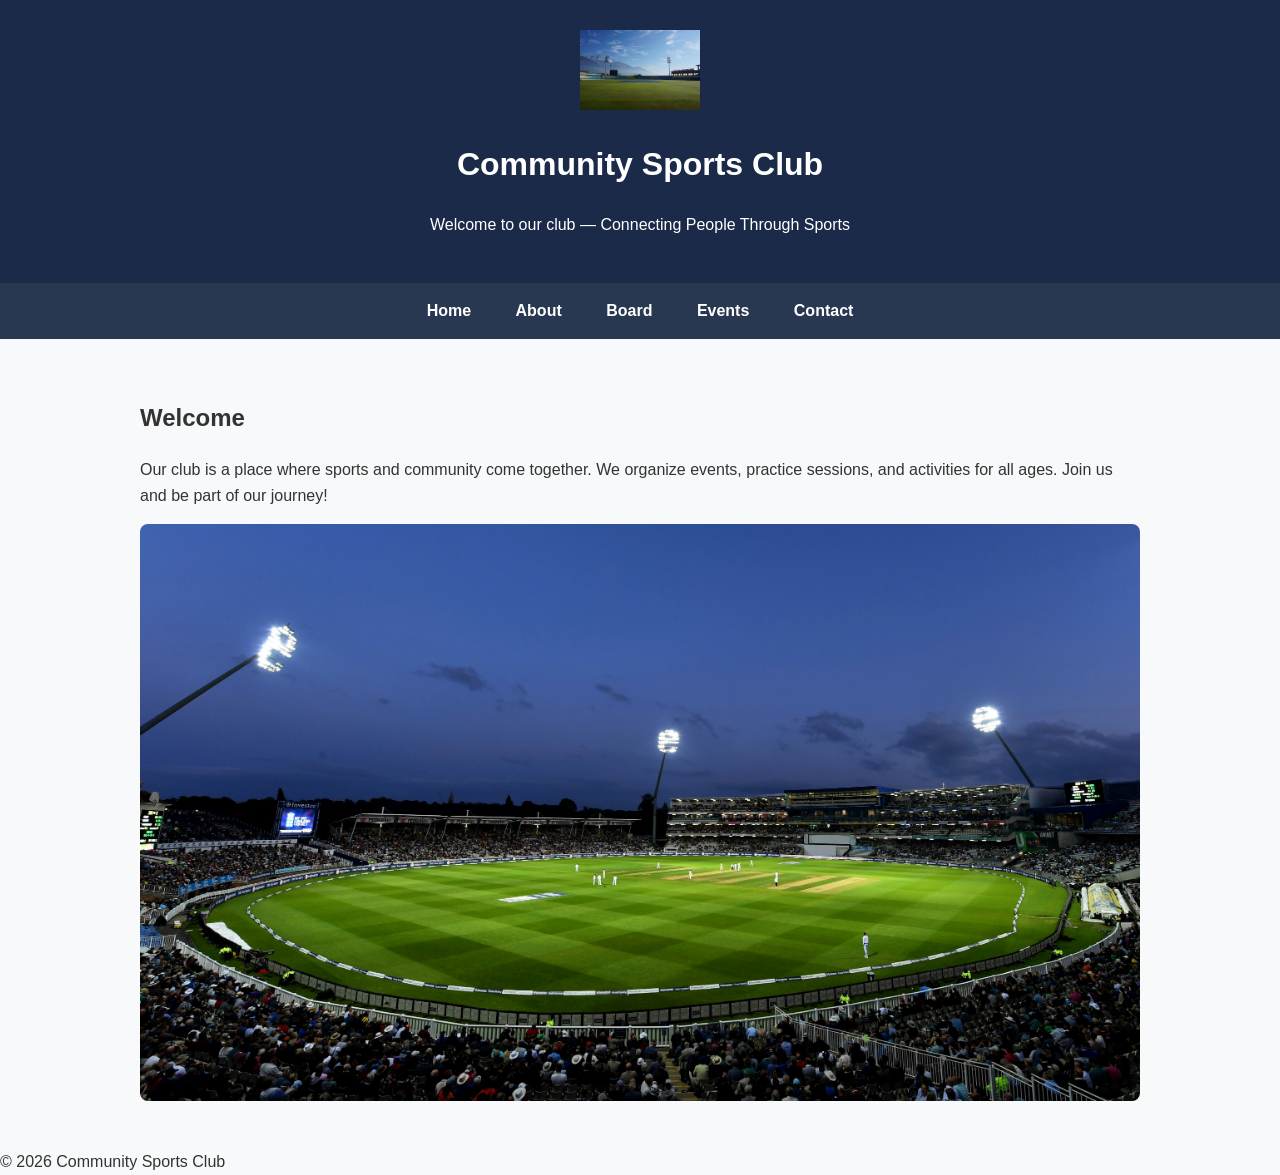
<file: index.html>
<!DOCTYPE html>
<html lang="en">
<head>
<meta charset="UTF-8">
<meta name="viewport" content="width=device-width, initial-scale=1.0">
<meta name="description" content="Community Sports Club - Connecting People Through Sports. Join us for events, practice sessions, and activities for all ages.">
<title>Community Club - Community Sports Club</title>
<link rel="stylesheet" href="css/style.css">
</head>
<body>

<header>
    <img src="images/logo1.jpg" alt="Club Logo">
    <h1>Community Sports Club</h1>
    <p>Welcome to our club — Connecting People Through Sports</p>
</header>

<nav>
    <a href="index.html">Home</a>
    <a href="about.html">About</a>
    <a href="board.html">Board</a>
    <a href="events.html">Events</a>
    <a href="contact.html">Contact</a>
</nav>

<section>
    <h2>Welcome</h2>
    <p>Our club is a place where sports and community come together. We organize events, practice sessions, and activities for all ages. Join us and be part of our journey!</p>
    <img src="images/club-event.jpg" alt="Club Activity" style="width:100%; border-radius:8px;">
</section>

<footer>
    © 2026 Community Sports Club
</footer>

</body>
</html>
</file>
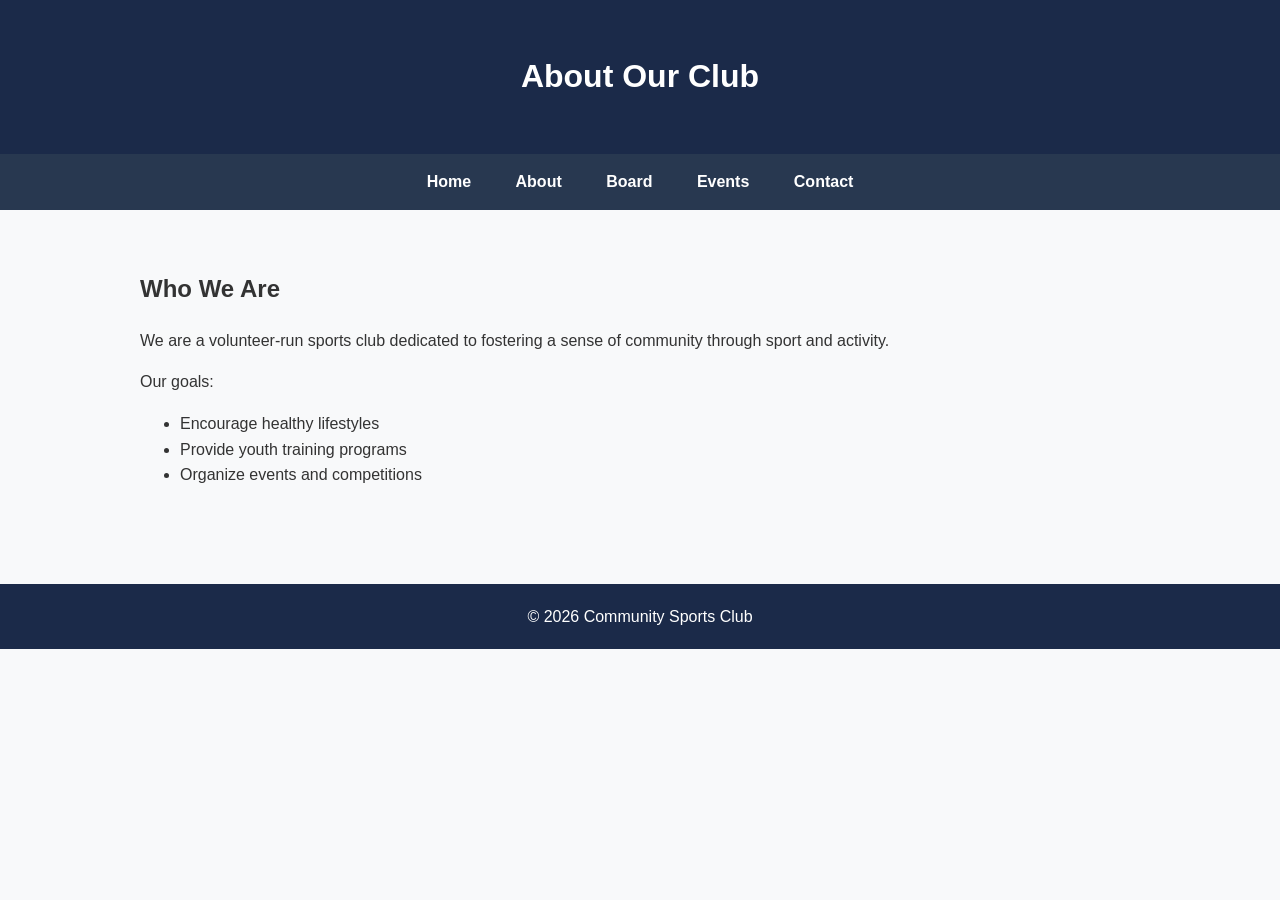
<file: about.html>
<!DOCTYPE html>
<html lang="en">
<head>
<meta charset="UTF-8">
<title>About Us</title>
<link rel="stylesheet" href="css/style.css">
</head>
<body>

<header>
    <h1>About Our Club</h1>
</header>

<nav>
    <a href="index.html">Home</a>
    <a href="about.html">About</a>
    <a href="board.html">Board</a>
    <a href="events.html">Events</a>
    <a href="contact.html">Contact</a>
</nav>

<section>
    <h2>Who We Are</h2>
    <p>We are a volunteer-run sports club dedicated to fostering a sense of community through sport and activity.</p>
    <p>Our goals:</p>
    <ul>
        <li>Encourage healthy lifestyles</li>
        <li>Provide youth training programs</li>
        <li>Organize events and competitions</li>
    </ul>
</section>

<div class="footer">
    © 2026 Community Sports Club
</div>

</body>
</html>
</file>
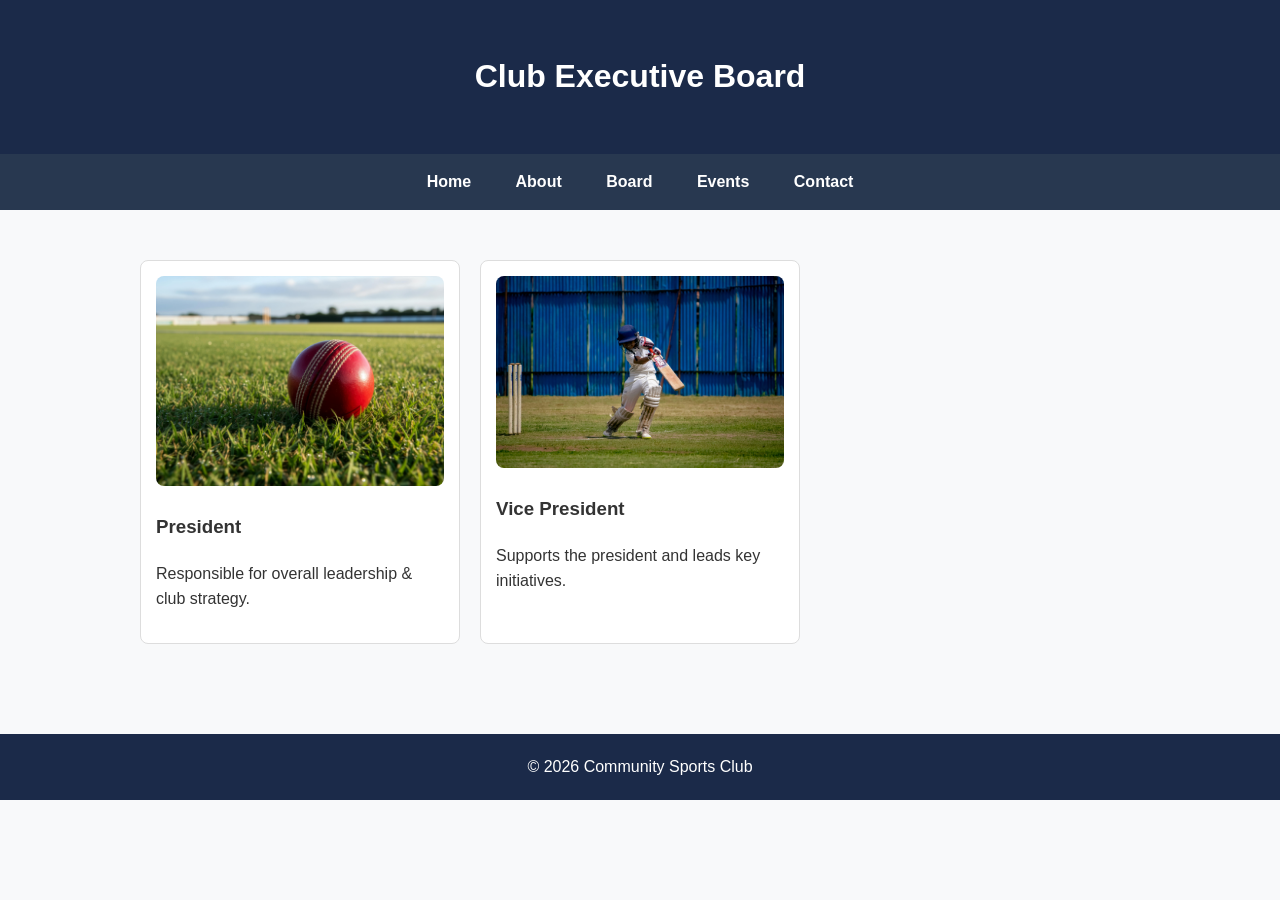
<file: board.html>
<!DOCTYPE html>
<html lang="en">
<head>
<meta charset="UTF-8">
<title>Executive Board</title>
<link rel="stylesheet" href="css/style.css">
</head>
<body>

<header>
    <h1>Club Executive Board</h1>
</header>

<nav>
    <a href="index.html">Home</a>
    <a href="about.html">About</a>
    <a href="board.html">Board</a>
    <a href="events.html">Events</a>
    <a href="contact.html">Contact</a>
</nav>

<section>
    <div class="board-grid">
        <div class="board-member">
            <img src="images/board.jpg" alt="Member">
            <h3>President</h3>
            <p>Responsible for overall leadership & club strategy.</p>
        </div>
        <div class="board-member">
            <img src="images/board1.jpg" alt="Member">
            <h3>Vice President</h3>
            <p>Supports the president and leads key initiatives.</p>
        </div>
    </div>
</section>

<div class="footer">
    © 2026 Community Sports Club
</div>

</body>
</html>
</file>
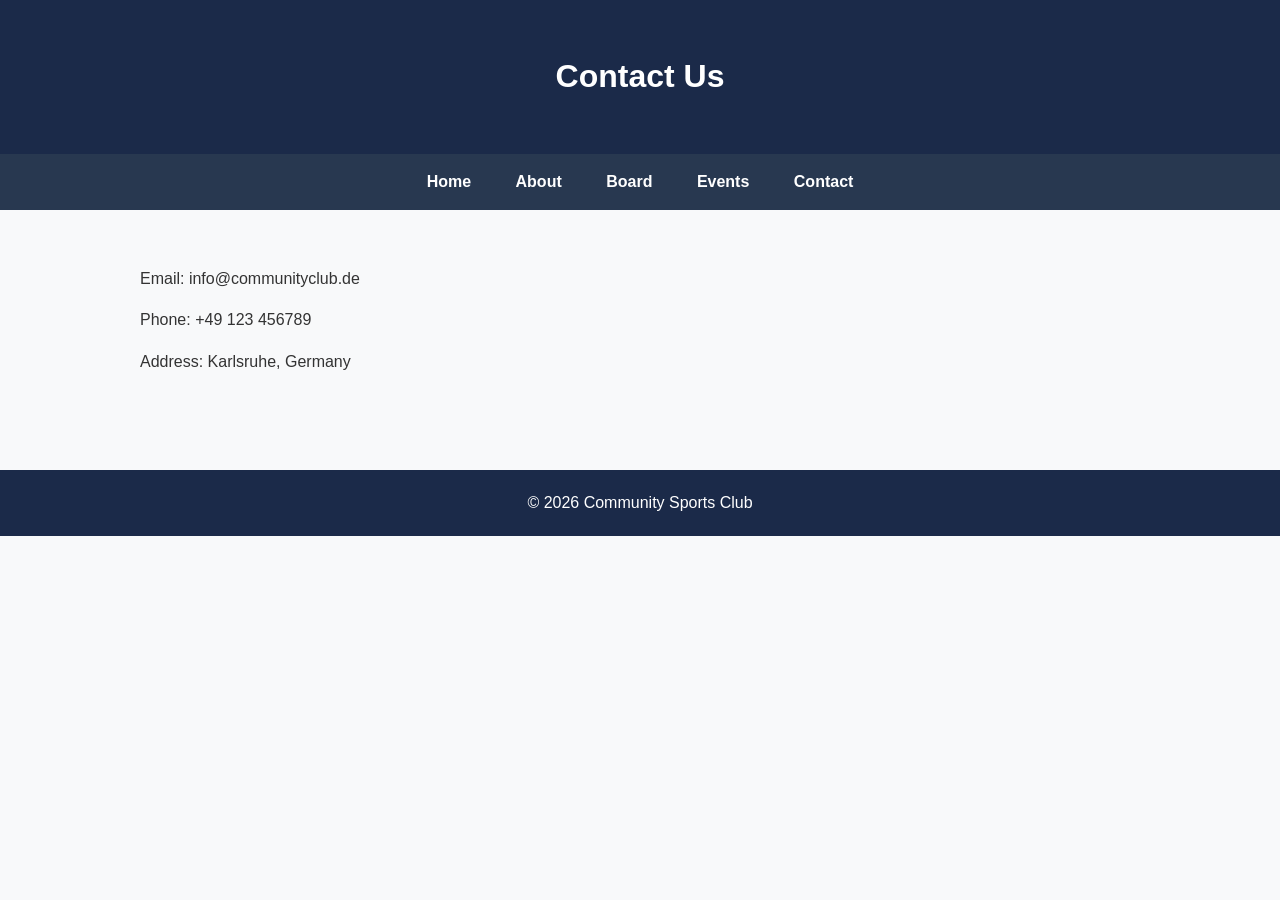
<file: contact.html>
<!DOCTYPE html>
<html lang="en">
<head>
<meta charset="UTF8">
<title>Contact</title>
<link rel="stylesheet" href="css/style.css">
</head>
<body>

<header>
    <h1>Contact Us</h1>
</header>

<nav>
    <a href="index.html">Home</a>
    <a href="about.html">About</a>
    <a href="board.html">Board</a>
    <a href="events.html">Events</a>
    <a href="contact.html">Contact</a>
</nav>

<section>
    <p>Email: info@communityclub.de</p>
    <p>Phone: +49 123 456789</p>
    <p>Address: Karlsruhe, Germany</p>
</section>

<div class="footer">
    © 2026 Community Sports Club
</div>

</body>
</html>
</file>
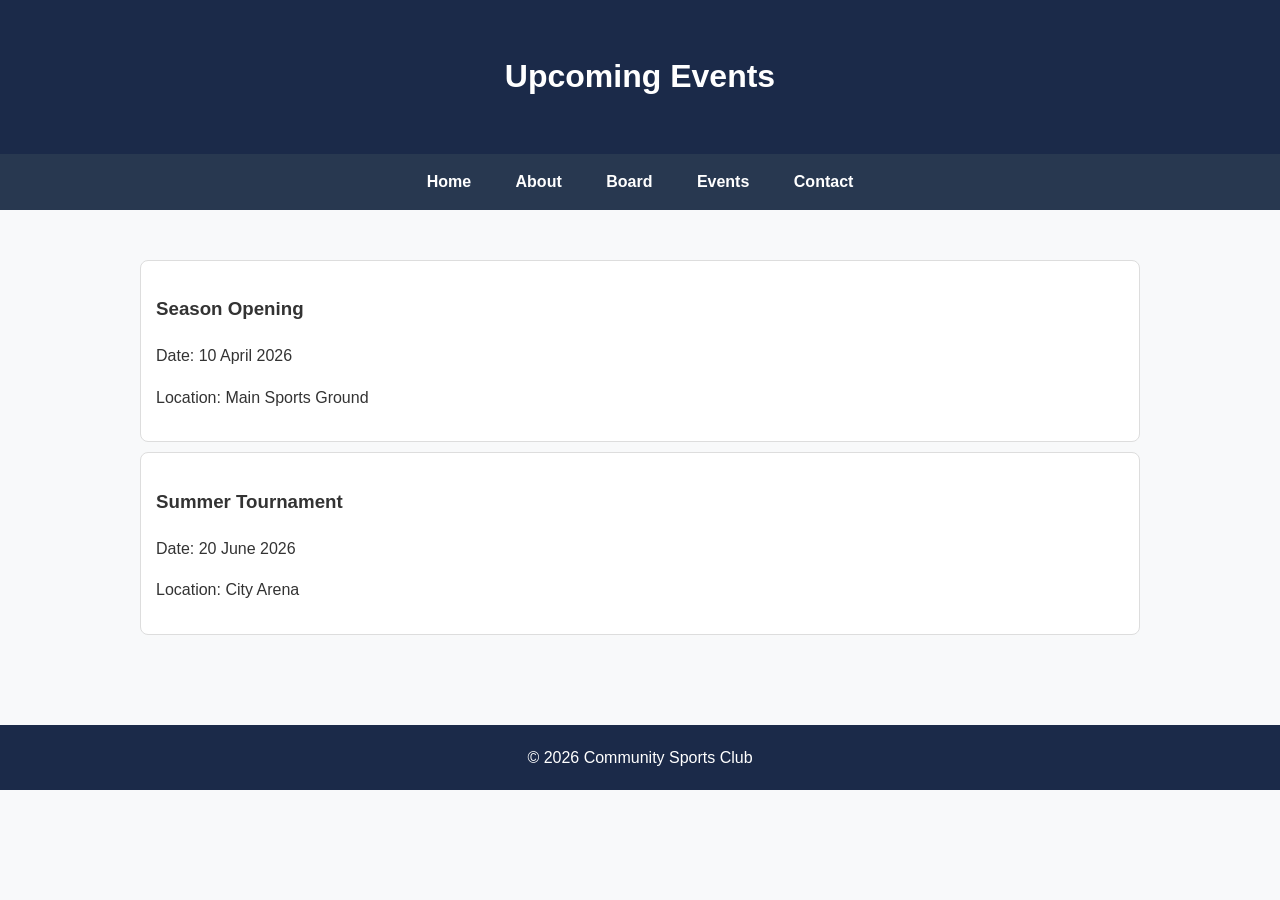
<file: events.html>
<!DOCTYPE html>
<html lang="en">
<head>
<meta charset="UTF-8">
<title>Events</title>
<link rel="stylesheet" href="css/style.css">
</head>
<body>

<header>
    <h1>Upcoming Events</h1>
</header>

<nav>
    <a href="index.html">Home</a>
    <a href="about.html">About</a>
    <a href="board.html">Board</a>
    <a href="events.html">Events</a>
    <a href="contact.html">Contact</a>
</nav>

<section>
    <div class="event-box">
        <h3>Season Opening</h3>
        <p>Date: 10 April 2026</p>
        <p>Location: Main Sports Ground</p>
    </div>

    <div class="event-box">
        <h3>Summer Tournament</h3>
        <p>Date: 20 June 2026</p>
        <p>Location: City Arena</p>
    </div>
</section>

<div class="footer">
    © 2026 Community Sports Club
</div>

</body>
</html>
</file>
<file: css/style.css>
body {
    font-family: Arial, sans-serif;
    margin: 0;
    padding: 0;
    line-height: 1.6;
    background: #f8f9fa;
    color: #333;
}

header {
    background: #1b2a49;
    color: white;
    padding: 30px 0;
    text-align: center;
}

header img {
    max-width: 120px;
}

nav {
    background: #283850;
    text-align: center;
    padding: 15px 0;
}

nav a {
    color: white;
    margin: 0 20px;
    text-decoration: none;
    font-weight: bold;
}

section {
    padding: 40px 20px;
    max-width: 1000px;
    margin: auto;
}

.footer {
    background: #1b2a49;
    color: white;
    text-align: center;
    padding: 20px;
    margin-top: 40px;
}

.board-member, .event-box {
    border: 1px solid #ddd;
    background: white;
    padding: 15px;
    margin: 10px 0;
    border-radius: 8px;
}

.board-member img {
    width: 100%;
    border-radius: 8px;
}

.board-grid {
    display: grid;
    grid-template-columns: repeat(auto-fill, minmax(250px, 1fr));
    gap: 20px;
}
</file>
